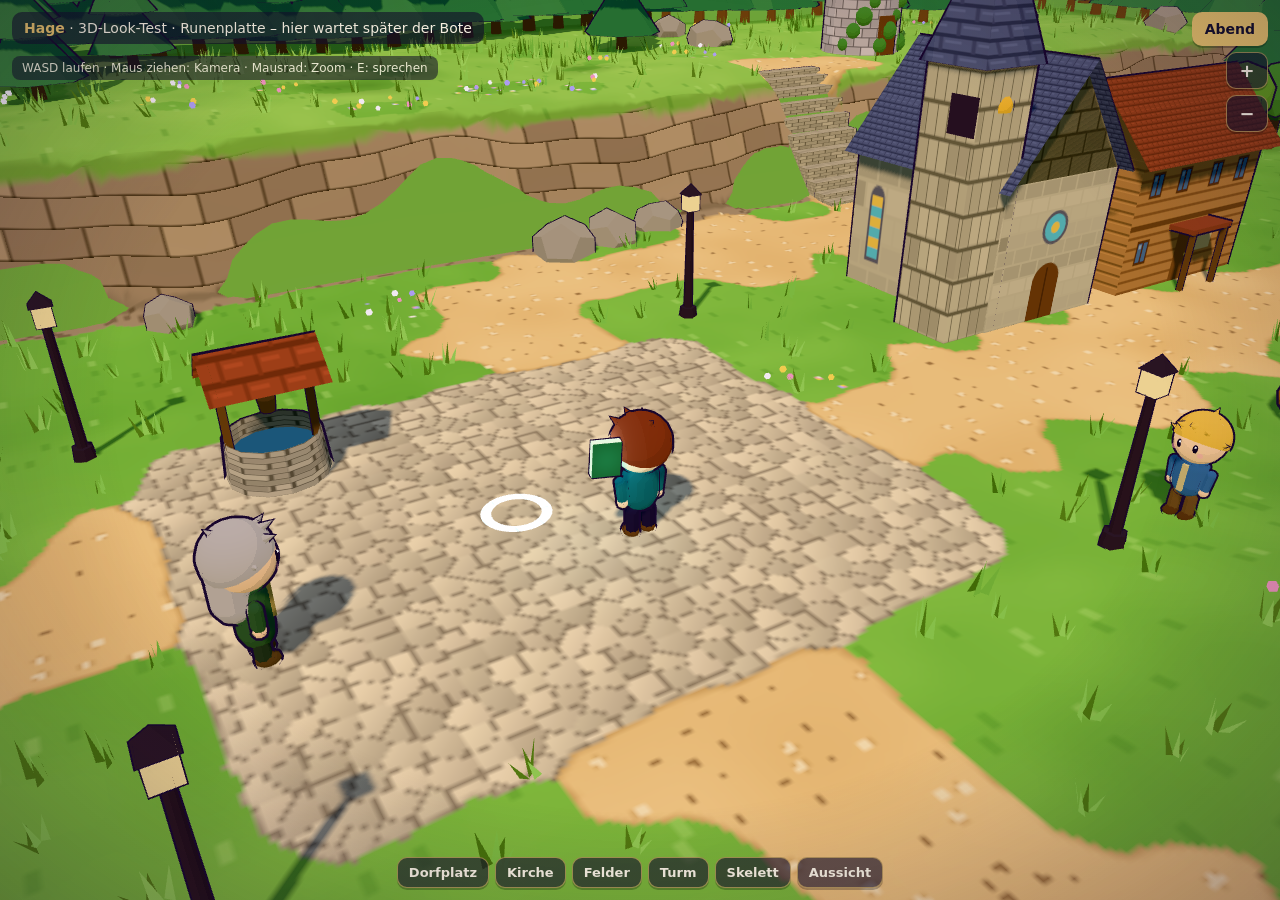
<file: lookdev/hage3d.html>
<!doctype html>
<html lang="de">
  <head>
    <meta charset="UTF-8" />
    <meta name="viewport" content="width=device-width, initial-scale=1.0, maximum-scale=1.0, user-scalable=no, viewport-fit=cover" />
    <title>Hage 3D</title>
    <meta name="description" content="3D-Look-Test des Dorfes Hage für das Clover-Quest-Fanprojekt" />
    <link rel="icon" type="image/png" href="../icons/icon-192.png" />
    <style>
      :root { --ink: #f6efe0; --panel: rgba(18, 14, 42, 0.62); --gold: #e8c26a; --deep: #120e2a; color-scheme: dark; }
      html, body { margin: 0; height: 100%; overflow: hidden; background: #0f0c22; touch-action: none; -webkit-user-select: none; user-select: none; -webkit-tap-highlight-color: transparent; }
      #app { position: fixed; inset: 0; }
      canvas { display: block; }
      .hud { position: fixed; inset: 0; pointer-events: none; font: 500 14px -apple-system, system-ui, sans-serif; color: var(--ink); }
      .hud button { pointer-events: auto; font: 600 14px -apple-system, system-ui, sans-serif; color: var(--deep); background: var(--gold); border: 0; border-radius: 10px; padding: 9px 13px; box-shadow: 0 2px 0 rgba(0,0,0,.25); }
      .hud button:focus-visible { outline: 3px solid #fff; outline-offset: 2px; }
      .title { position: absolute; top: max(12px, env(safe-area-inset-top)); left: max(12px, env(safe-area-inset-left)); max-width: calc(100vw - 150px - env(safe-area-inset-left) - env(safe-area-inset-right)); background: var(--panel); padding: 8px 12px; border-radius: 10px; }
      .title b { color: var(--gold); }
      .hint { position: absolute; top: calc(max(12px, env(safe-area-inset-top)) + 44px); left: max(12px, env(safe-area-inset-left)); background: var(--panel); padding: 5px 10px; border-radius: 8px; font-size: 12px; opacity: .9; }
      .travel { position: absolute; left: 50%; transform: translateX(-50%); bottom: max(12px, env(safe-area-inset-bottom)); display: flex; flex-wrap: wrap; gap: 6px; justify-content: center; width: min(96vw, 560px); }
      .travel button { background: var(--panel); color: var(--ink); border: 1px solid rgba(232,194,106,.6); padding: 7px 11px; font-size: 13px; }
      .side { position: absolute; right: max(12px, env(safe-area-inset-right)); top: max(12px, env(safe-area-inset-top)); display: flex; flex-direction: column; gap: 6px; align-items: flex-end; }
      .side #zin, .side #zout { width: 42px; padding: 7px 0; font-size: 18px; background: var(--panel); color: var(--ink); border: 1px solid rgba(232,194,106,.6); }
      #talk { position: absolute; right: max(16px, env(safe-area-inset-right)); bottom: calc(max(12px, env(safe-area-inset-bottom)) + 56px); padding: 16px 20px; font-size: 16px; border-radius: 40px; }
      #dlg { position: absolute; left: 50%; transform: translateX(-50%); bottom: calc(max(12px, env(safe-area-inset-bottom)) + 52px); width: min(92vw, 720px); background: rgba(18,14,42,.94); border: 2px solid var(--gold); border-radius: 12px; padding: 22px 18px 14px; box-sizing: border-box; pointer-events: auto; }
      #dlgName { position: absolute; top: -14px; left: 14px; padding: 3px 10px; border-radius: 6px; color: var(--deep); background: #7fe3ff; font-weight: 700; font-size: 13px; }
      #dlgText { font: 400 17px Georgia, serif; line-height: 1.45; }
      #dlgNext { text-align: right; color: var(--gold); font: 12px monospace; margin-top: 6px; }
      #stick { position: fixed; width: 110px; height: 110px; margin: -55px 0 0 -55px; border-radius: 50%; border: 2px solid rgba(255,255,255,.4); background: rgba(255,255,255,.1); }
      #knob { position: absolute; left: 31px; top: 31px; width: 48px; height: 48px; border-radius: 50%; background: rgba(255,255,255,.4); }
      .vignette { position: fixed; inset: 0; pointer-events: none; background: radial-gradient(ellipse at 50% 45%, transparent 58%, rgba(24, 14, 44, 0.32) 100%); }
      #loading { position: fixed; inset: 0; display: grid; place-items: center; z-index: 5; color: var(--ink); font: 600 18px -apple-system, system-ui, sans-serif; background: radial-gradient(circle at 50% 40%, #2c2456, #0f0c22); }
      [hidden] { display: none !important; }
      @media (max-width: 520px) { .hint { display: none; } }
    </style>
    <script type="module" crossorigin src="../assets/hage3d-WyEXqZ6a.js"></script>
    <link rel="modulepreload" crossorigin href="../assets/modulepreload-polyfill-B5Qt9EMX.js">
    <link rel="modulepreload" crossorigin href="../assets/three-r53RiT9d.js">
    <link rel="modulepreload" crossorigin href="../assets/hageMap-DtFy9Xl3.js">
    <link rel="modulepreload" crossorigin href="../assets/BufferGeometryUtils-CGRiZJmQ.js">
    <link rel="modulepreload" crossorigin href="../assets/world-CDfW10Ag.js">
  </head>
  <body>
    <div id="app"></div>
    <div class="vignette"></div>
    <div id="loading">Hage wird gebaut …</div>
  </body>
</html>
</file>
